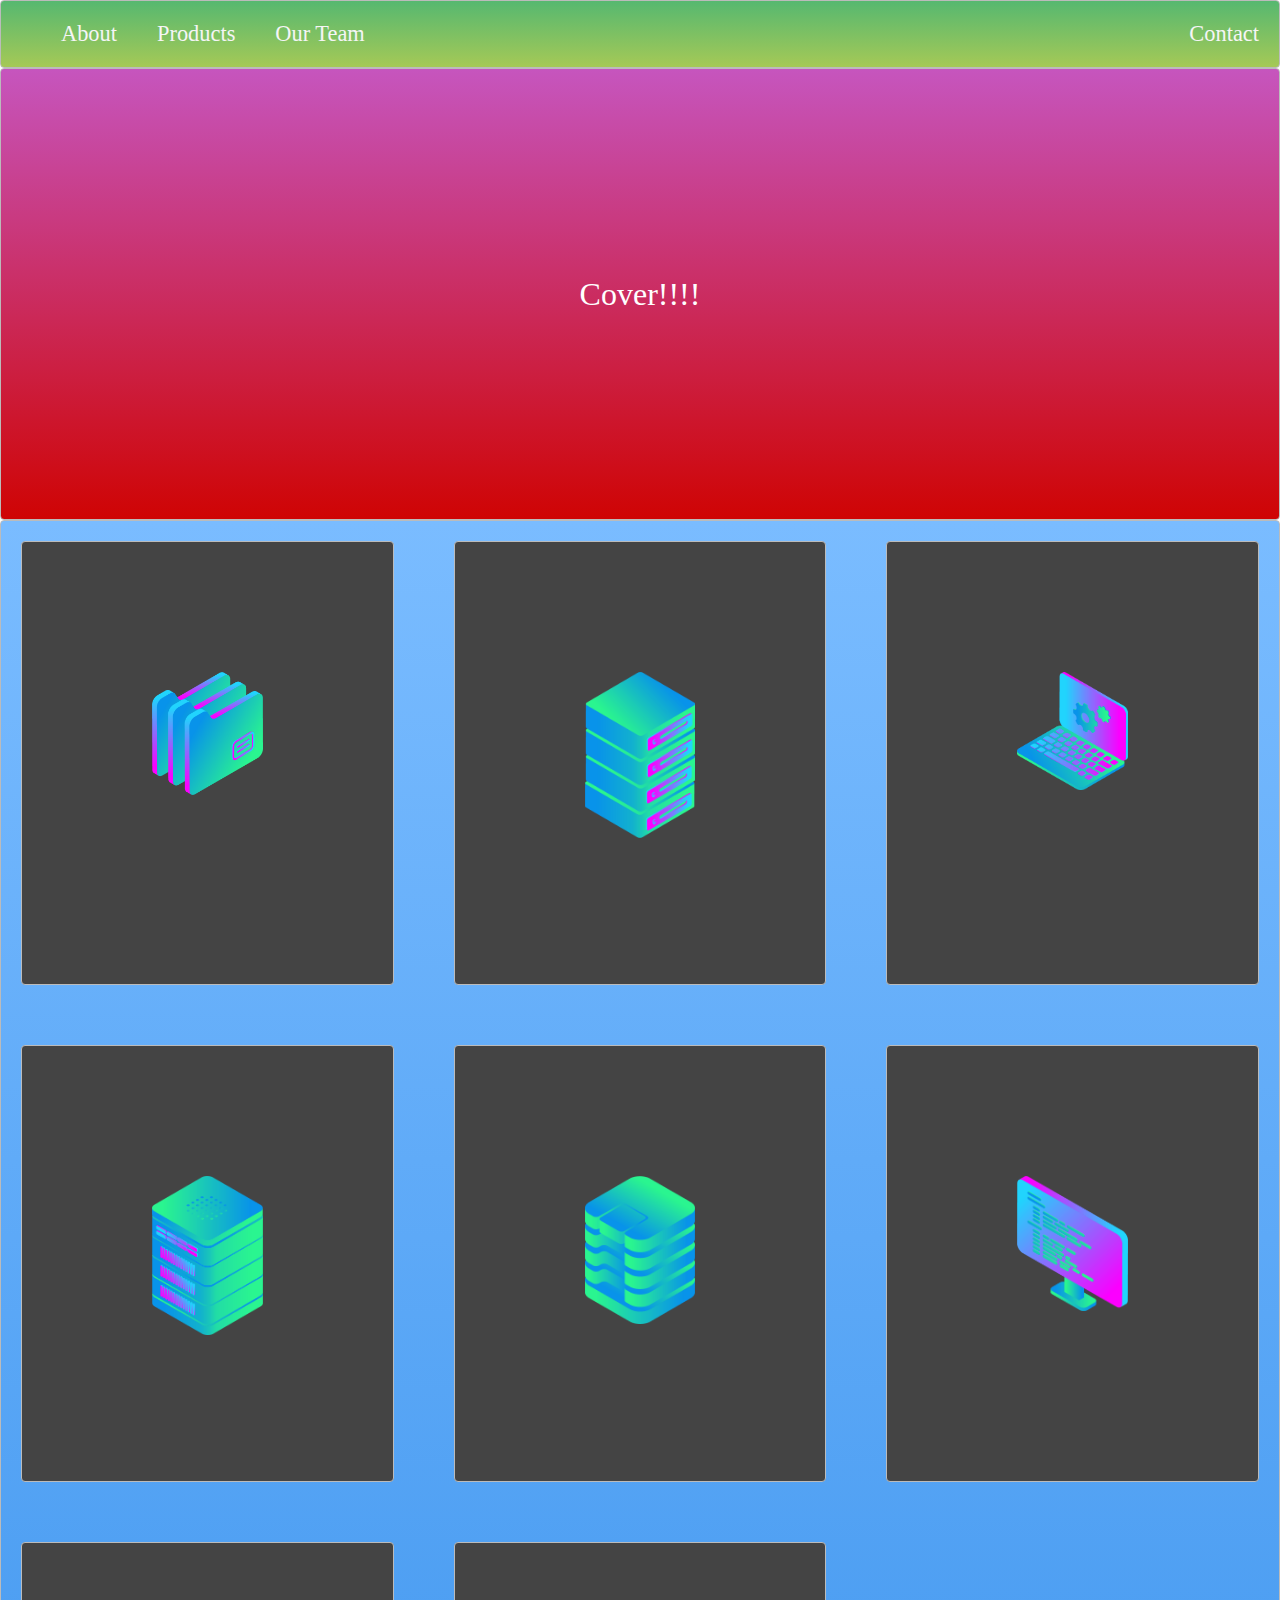
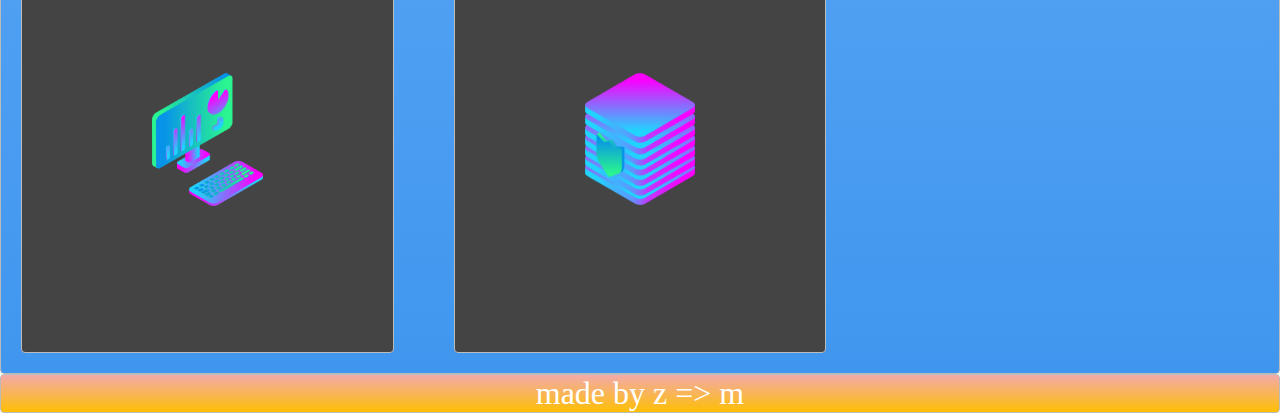
<file: FinalCSSGrid/project-layout/index.html>
<!DOCTYPE html>
<html>
<head>
  <title>Layout Master</title>
  <link rel="stylesheet" type="text/css" href="./style.css">
</head>
<body>
  <nav class="zone green">
    <ul class="main-nav">
        <li><a href="">About</a></li>
        <li><a href="">Products</a></li>
        <li><a href="">Our Team</a></li>
        <li class="push"><a href="">Contact</a></li>
    </ul>
  </nav>
  <div class="container zone red">Cover!!!!</div>
  <div class="zone blue grid-wrapper">
    <div class="box zone"><img src="./img/files_2.png"></div>
    <div class="box zone"><img src="./img/server_2_2.png"></div>
    <div class="box zone"><img src="./img/monitor_settings_2.png"></div>
    <div class="box zone"><img src="./img/server_3.png"></div>
    <div class="box zone"><img src="./img/data_storage_2_2.png"></div>
    <div class="box zone"><img src="./img/monitor_coding_2.png"></div>
    <div class="box zone"><img src="./img/desktop_analytics_2.png"></div>
    <div class="box zone"><img src="./img/server_safe_2.png"></div>
  </div>
  <footer class="zone yellow">made by z => m</footer>
</div>
</body>
</html>
</file>
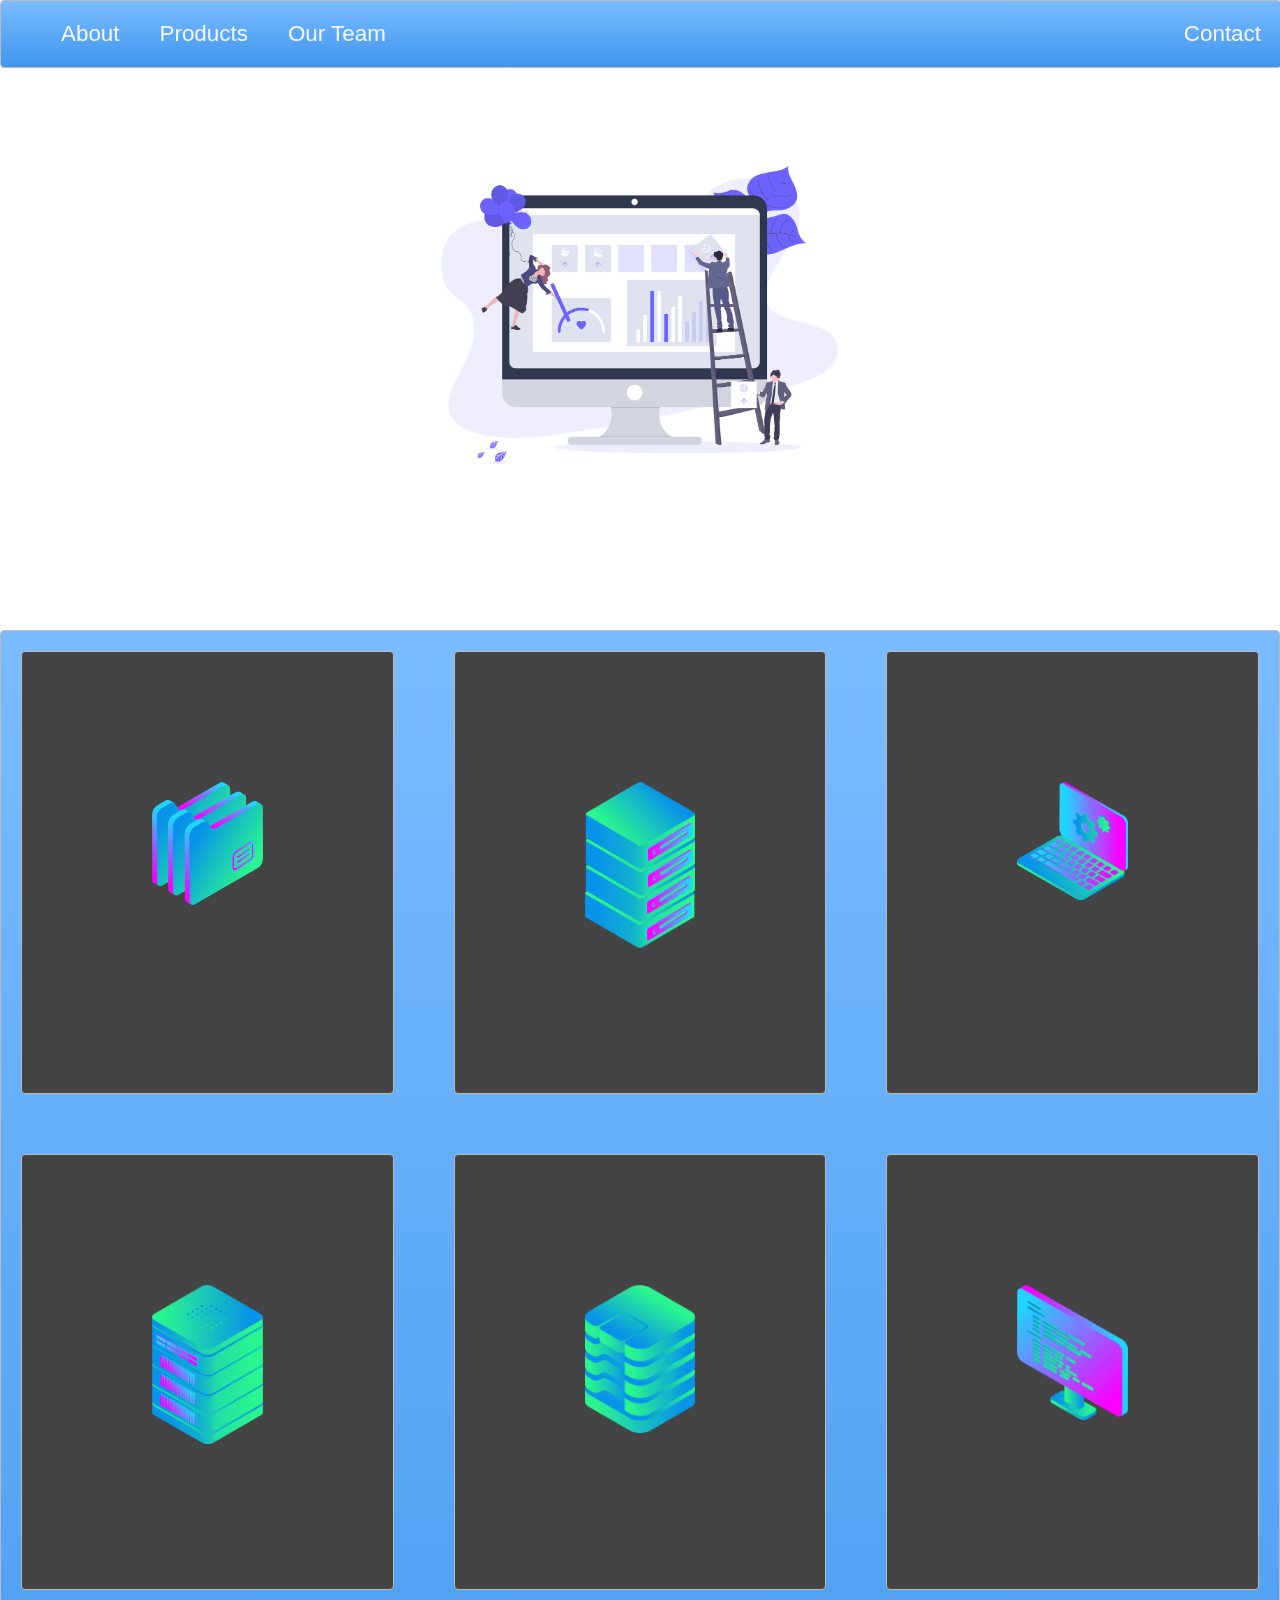
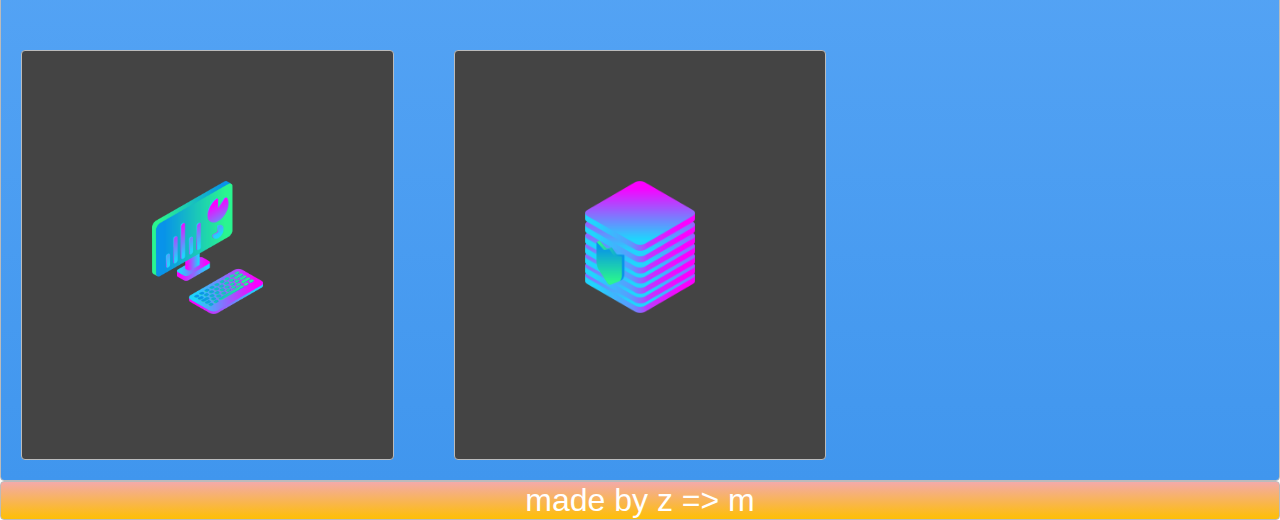
<file: FinalCSSGrid/project-prettify/index.html>
<!DOCTYPE html>
<html>
<head>
  <title>Layout Master</title>
  <link rel="stylesheet" type="text/css" href="./style.css">
</head>
<body>
  <nav class="zone blue sticky">
      <ul class="main-nav">
          <li><a href="">About</a></li>
          <li><a href="">Products</a></li>
          <li><a href="">Our Team</a></li>
          <li class="push"><a href="">Contact</a></li>
  </ul>
  </nav>
  <div class="container"><img class="cover" src="./img/undraw.png"></div>
  <div class="zone blue grid-wrapper">
    <div class="box zone"><img src="./img/files_2.png"></div>
    <div class="box zone"><img src="./img/server_2_2.png"></div>
    <div class="box zone"><img src="./img/monitor_settings_2.png"></div>
    <div class="box zone"><img src="./img/server_3.png"></div>
    <div class="box zone"><img src="./img/data_storage_2_2.png"></div>
    <div class="box zone"><img src="./img/monitor_coding_2.png"></div>
    <div class="box zone"><img src="./img/desktop_analytics_2.png"></div>
    <div class="box zone"><img src="./img/server_safe_2.png"></div>
  </div>
  <footer class="zone yellow">made by z => m</footer>
</div>
</body>
</html>
</file>
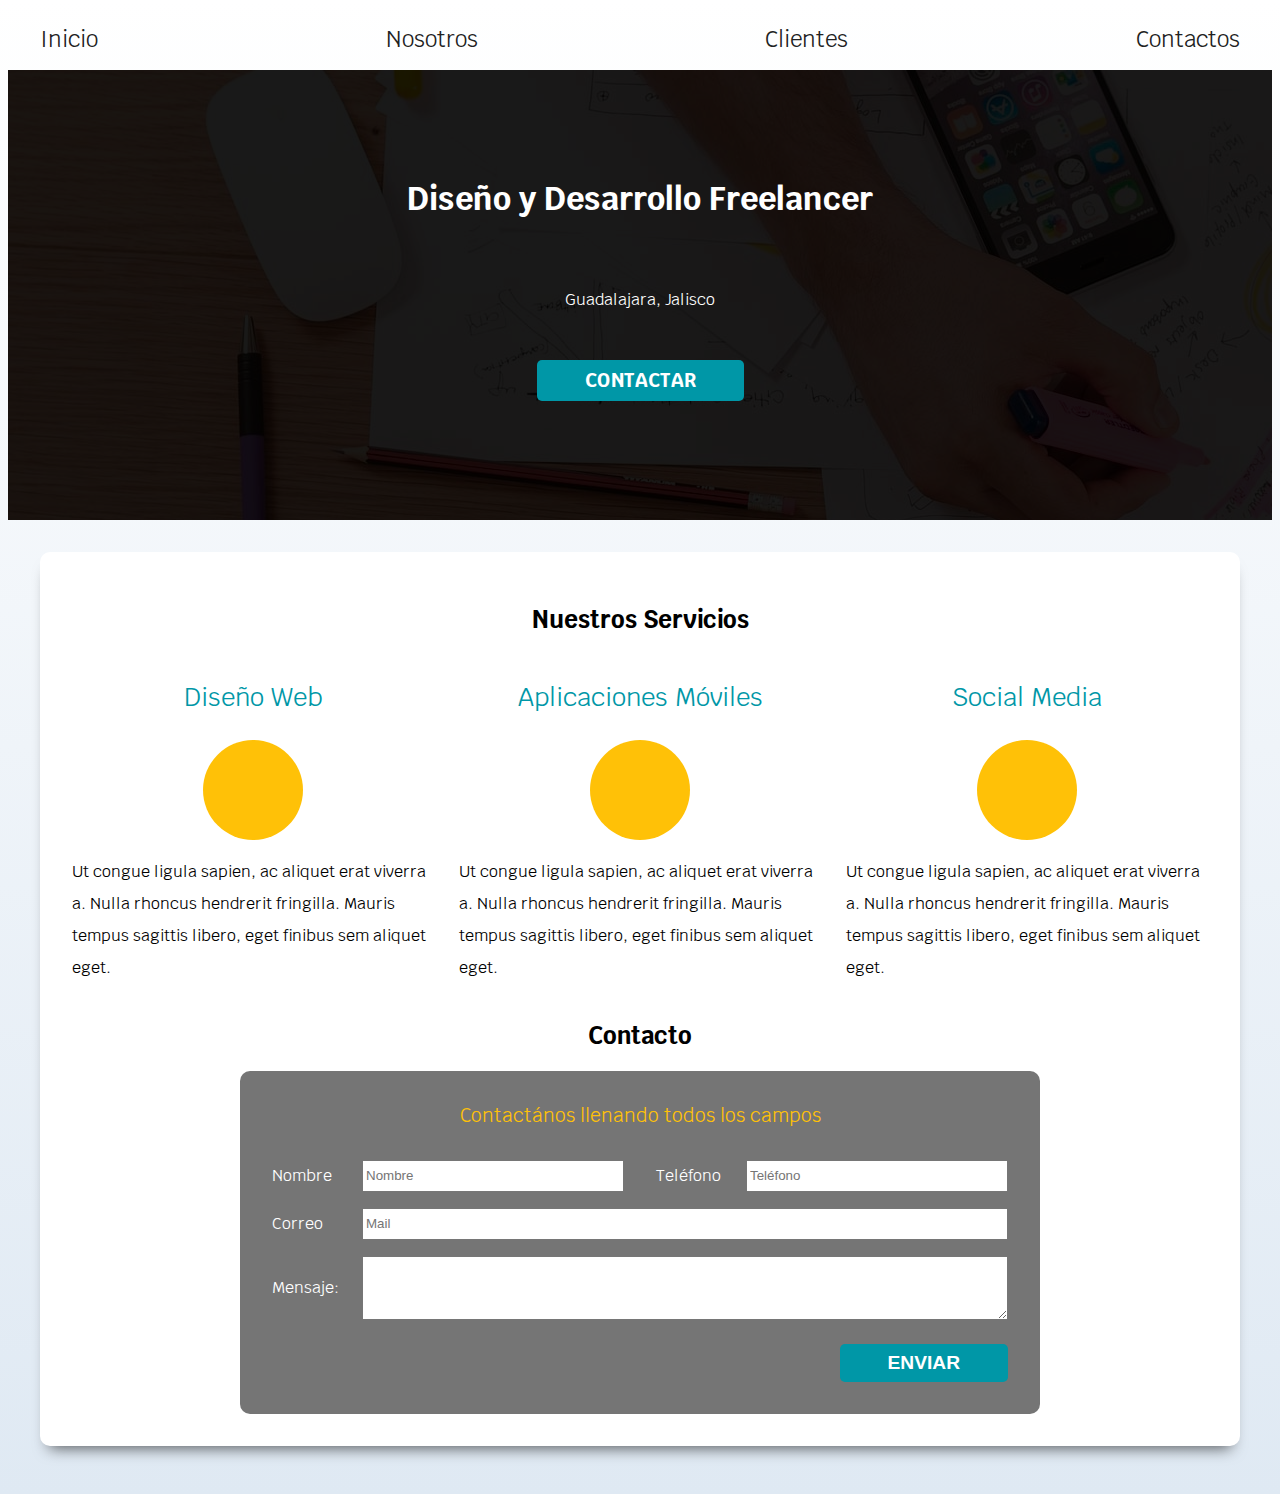
<file: flexbox_SeguirAca/flexbox_fin/index.html>
<!DOCTYPE html>
<html lang="en">
<head>
    <meta charset="UTF-8">
    <meta name="viewport" content="width=device-width, initial-scale=1.0">
    <meta http-equiv="X-UA-Compatible" content="ie=edge">
    <title>Flexbox 101</title>
    <link rel="stylesheet" href="https://necolas.github.io/normalize.css/8.0.0/normalize.css">
    <link rel="stylesheet" href="https://use.fontawesome.com/releases/v5.4.1/css/all.css" integrity="sha384-5sAR7xN1Nv6T6+dT2mhtzEpVJvfS3NScPQTrOxhwjIuvcA67KV2R5Jz6kr4abQsz" crossorigin="anonymous">

    <link href="https://fonts.googleapis.com/css?family=Krub:400,700" rel="stylesheet">
    <link rel="stylesheet" href="css/style.css">
</head>
<body>

    <div class="header">
        <nav>
            <a href="#">Inicio</a>
            <a href="#">Nosotros</a>
            <a href="#">Clientes</a>
            <a href="#">Contactos</a>
        </nav>
    </div>
    <div class="hero">
        <div class="contenido-hero">
            <h1>Diseño y Desarrollo Freelancer</h1>
            <p><i class="fas fa-map-marker-alt"></i> Guadalajara, Jalisco</p>
            
            <a class="boton" href="#contacto">Contactar</a>
        </div>
    </div>

    <div class="contenedor">
        <main class="servicios">
            <h2>Nuestros Servicios</h2>
            <div class="servicios-contenedor">
                <div class="servicio">
                    <h3>Diseño Web</h3>
                    <div class="iconos">
                        <i class="fas fa-pen-nib"></i>
                    </div>
                    <p>Ut congue ligula sapien, ac aliquet erat viverra a. Nulla rhoncus hendrerit fringilla. Mauris tempus sagittis libero, eget finibus sem aliquet eget.</p>
                </div>
                <div class="servicio">
                    <h3>Aplicaciones Móviles</h3>
                    <div class="iconos">
                            <i class="fab fa-android"></i>
                            <i class="fab fa-apple"></i>
                    </div>
                    <p>Ut congue ligula sapien, ac aliquet erat viverra a. Nulla rhoncus hendrerit fringilla. Mauris tempus sagittis libero, eget finibus sem aliquet eget.</p>
                </div>
                <div class="servicio">
                    <h3>Social Media </h3>
                    <div class="iconos">
                        <i class="fab fa-twitter"></i>
                        <i class="fab fa-facebook"></i>
                    </div>
                    <p>Ut congue ligula sapien, ac aliquet erat viverra a. Nulla rhoncus hendrerit fringilla. Mauris tempus sagittis libero, eget finibus sem aliquet eget.</p>
                </div>
            </div> <!--.servicios-->
        </main>

        <div id="contacto" class="contacto">
            <h2>Contacto</h2>
            <form action="#">
                <legend>Contactános llenando todos los campos</legend>

                <div class="contenedor-campos">
                    <div class="campo">
                        <label>Nombre</label>

                        <input type="text" name="nombre" placeholder="Nombre">
                    </div>
                    <div class="campo">
                        <label>Teléfono</label>

                        <input type="tel" name="telefono" placeholder="Teléfono">
                    </div>
                    <div class="campo w-100">
                        <label>Correo</label>

                        <input type="mail" name="correo" placeholder="Mail">
                    </div>
                    <div class="campo w-100">
                        <label>Mensaje:</label>

                        <textarea></textarea>
                    </div>
                </div><!--.contenedor-campos-->
                <div class="enviar">
                    <input class="boton" type="submit" value="Enviar">
                </div>
            </form>
        </div>
           
    </div>




    
</body>
</html>
</file>
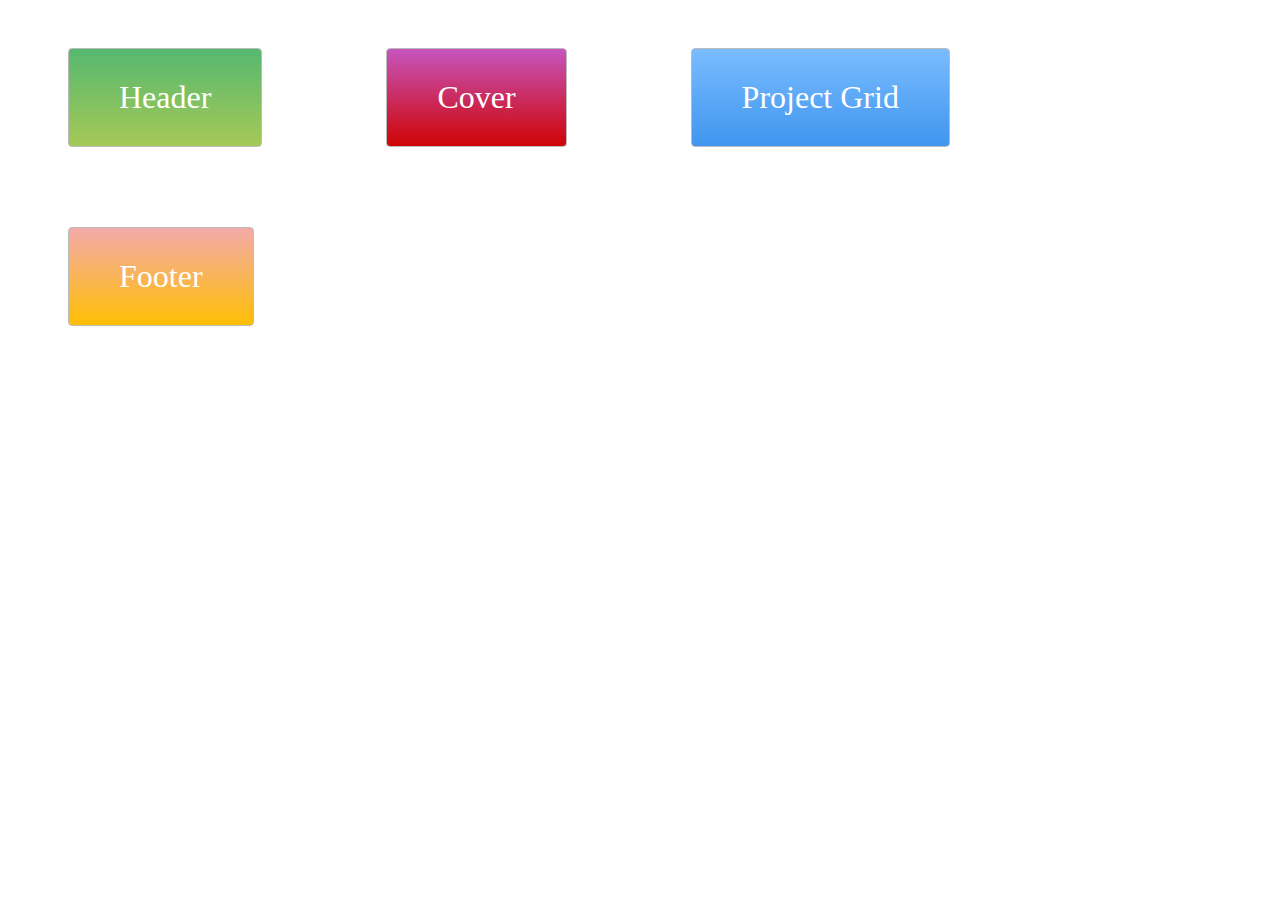
<file: FinalCSSGrid/project-start/project-start/index.html>
<!DOCTYPE html>
<html>
<head>
  <title>Layout Master</title>
  <link rel="stylesheet" type="text/css" href="./style.css">
</head>
<body>
  <div class="zone green">Header</div>
  <div class="zone red">Cover</div>
  <div class="zone blue">Project Grid</div>
  <div class="zone yellow">Footer</div>
</body>
</html>
</file>
<file: FinalCSSGrid/project-layout/style.css>
body {
    margin: 0 auto;
}

.zone {
    /*padding:30px 50px;*/
    /*cursor:pointer;*/
    color:#FFF;
    font-size:2em;
    border-radius:4px;
    border:1px solid #bbb;
    transition: all 0.3s linear;
}

.zone:hover {
    -webkit-box-shadow:rgba(0,0,0,0.8) 0px 5px 15px, inset rgba(0,0,0,0.15) 0px -10px 20px;
    -moz-box-shadow:rgba(0,0,0,0.8) 0px 5px 15px, inset rgba(0,0,0,0.15) 0px -10px 20px;
    -o-box-shadow:rgba(0,0,0,0.8) 0px 5px 15px, inset rgba(0,0,0,0.15) 0px -10px 20px;
    box-shadow:rgba(0,0,0,0.8) 0px 5px 15px, inset rgba(0,0,0,0.15) 0px -10px 20px;
}

/***********************************************************************
 *  Nav Bar
 **********************************************************************/
.main-nav {
    display: flex;
    list-style: none;
    margin: 0;
    font-size: 0.7em;
}

@media only screen and (max-width: 600px) {
    .main-nav {
        font-size: 0.5em;
        padding: 0;
    }
}

.push {
    margin-left: auto;
}

li {
    padding: 20px;
}

a {
    color: #f5f5f6;
    text-decoration: none;
}
    

/***********************************************************************
 *  Cover
 **********************************************************************/
.container {
    /*show heigh: auto*/
    height: 50vh; 
    display: flex;
    align-items: center;
    justify-content: center;
}

/***********************************************************************
 *  Grid Panel
 **********************************************************************/
.grid-wrapper {
    display: grid;
    grid-template-columns: repeat(auto-fill, minmax(350px, 1fr));
    grid-gap: 20px;
}

.box {
    background-color: #444;
    padding: 130px;
    margin: 20px;
}

.box > img {
    width: 100%;
}

/***********************************************************************
 *  Footer
 **********************************************************************/
footer {
    text-align: center;
}

/*https://paulund.co.uk/how-to-create-shiny-css-buttons*/
/***********************************************************************
 *  Green Background
 **********************************************************************/
.green {
    background: #56B870; /* Old browsers */
    background: -moz-linear-gradient(top, #56B870 0%, #a5c956 100%); /* FF3.6+ */
    background: -webkit-gradient(linear, left top, left bottom, color-stop(0%,#56B870), color-stop(100%,#a5c956)); /* Chrome,Safari4+ */
    background: -webkit-linear-gradient(top, #56B870 0%,#a5c956 100%); /* Chrome10+,Safari5.1+ */
    background: -o-linear-gradient(top, #56B870 0%,#a5c956 100%); /* Opera 11.10+ */
    background: -ms-linear-gradient(top, #56B870 0%,#a5c956 100%); /* IE10+ */
    background: linear-gradient(top, #56B870 0%,#a5c956 100%); /* W3C */
}

/***********************************************************************
 *  Red Background
 **********************************************************************/
.red {
    background: #C655BE; /* Old browsers */
    background: -moz-linear-gradient(top, #C655BE 0%, #cf0404 100%); /* FF3.6+ */
    background: -webkit-gradient(linear, left top, left bottom, color-stop(0%,#C655BE), color-stop(100%,#cf0404)); /* Chrome,Safari4+ */
    background: -webkit-linear-gradient(top, #C655BE 0%,#cf0404 100%); /* Chrome10+,Safari5.1+ */
    background: -o-linear-gradient(top, #C655BE 0%,#cf0404 100%); /* Opera 11.10+ */
    background: -ms-linear-gradient(top, #C655BE 0%,#cf0404 100%); /* IE10+ */
    background: linear-gradient(top, #C655BE 0%,#cf0404 100%); /* W3C */
}

/***********************************************************************
 *  Yellow Background
 **********************************************************************/
.yellow {
    background: #F3AAAA; /* Old browsers */
    background: -moz-linear-gradient(top, #F3AAAA 0%, #febf04 100%); /* FF3.6+ */
    background: -webkit-gradient(linear, left top, left bottom, color-stop(0%,#F3AAAA), color-stop(100%,#febf04)); /* Chrome,Safari4+ */
    background: -webkit-linear-gradient(top, #F3AAAA 0%,#febf04 100%); /* Chrome10+,Safari5.1+ */
    background: -o-linear-gradient(top, #F3AAAA 0%,#febf04 100%); /* Opera 11.10+ */
    background: -ms-linear-gradient(top, #F3AAAA 0%,#febf04 100%); /* IE10+ */
    background: linear-gradient(top, #F3AAAA 0%,#febf04 100%); /* W3C */
}

/***********************************************************************
 *  Blue Background
 **********************************************************************/
.blue {
    background: #7abcff; /* Old browsers */
    background: -moz-linear-gradient(top, #7abcff 0%, #60abf8 44%, #4096ee 100%); /* FF3.6+ */
    background: -webkit-gradient(linear, left top, left bottom, color-stop(0%,#7abcff), color-stop(44%,#60abf8), color-stop(100%,#4096ee)); /* Chrome,Safari4+ */
    background: -webkit-linear-gradient(top, #7abcff 0%,#60abf8 44%,#4096ee 100%); /* Chrome10+,Safari5.1+ */
    background: -o-linear-gradient(top, #7abcff 0%,#60abf8 44%,#4096ee 100%); /* Opera 11.10+ */
    background: -ms-linear-gradient(top, #7abcff 0%,#60abf8 44%,#4096ee 100%); /* IE10+ */
    background: linear-gradient(top, #7abcff 0%,#60abf8 44%,#4096ee 100%); /* W3C */
}
</file>
<file: FinalCSSGrid/project-prettify/style.css>
body {
    margin: 0 auto;
    font-family: Arial;
}

.zone {
    /*padding:30px 50px;*/
    cursor:pointer;
    color:#FFF;
    font-size:2em;
    border-radius:4px;
    border:1px solid #bbb;
    transition: all 0.3s linear;
}

.zone:hover {
    -webkit-box-shadow:rgba(0,0,0,0.8) 0px 5px 15px, inset rgba(0,0,0,0.15) 0px -10px 20px;
    -moz-box-shadow:rgba(0,0,0,0.8) 0px 5px 15px, inset rgba(0,0,0,0.15) 0px -10px 20px;
    -o-box-shadow:rgba(0,0,0,0.8) 0px 5px 15px, inset rgba(0,0,0,0.15) 0px -10px 20px;
    box-shadow:rgba(0,0,0,0.8) 0px 5px 15px, inset rgba(0,0,0,0.15) 0px -10px 20px;
}

/***********************************************************************
 *  Nav Bar
 **********************************************************************/
.main-nav {
    display: flex;
    list-style: none;
    margin: 0;
    font-size: 0.7em;
}

@media only screen and (max-width: 600px) {
    .main-nav {
        font-size: 0.5em;
        padding: 0;
    }
}

.push {
    margin-left: auto;
}

li {
    padding: 20px;
}

a {
    color: #f5f5f6;
    text-decoration: none;
}

.sticky {
  position: fixed;
  top: 0;
  width: 100%;
}

/***********************************************************************
 *  Cover
 **********************************************************************/
.container {
    /*show heigh: auto*/
    height: 70vh; 
    display: flex;
    align-items: center;
    justify-content: center;
}

.cover {
    width: 30rem;
}

/***********************************************************************
 *  Grid Panel
 **********************************************************************/
.grid-wrapper {
    display: grid;
    grid-template-columns: repeat(auto-fill, minmax(350px, 1fr));
    grid-gap: 20px;
}

.box {
    background-color: #444;
    padding: 130px;
    margin: 20px;
}

.box > img {
    width: 100%;
}

.box:hover {
    -webkit-transform: rotate(-7deg);
    -moz-transform: rotate(-7deg);
    -o-transform: rotate(-7deg);
    transform: rotate(-7deg);
}

.box > img {
    width: 100%;
    height: auto;
}

/***********************************************************************
 *  Footer
 **********************************************************************/
footer {
    text-align: center;
    background-color: #444;
}

/*https://paulund.co.uk/how-to-create-shiny-css-buttons*/
/***********************************************************************
 *  Green Background
 **********************************************************************/
.green {
    background: #56B870; /* Old browsers */
    background: -moz-linear-gradient(top, #56B870 0%, #a5c956 100%); /* FF3.6+ */
    background: -webkit-gradient(linear, left top, left bottom, color-stop(0%,#56B870), color-stop(100%,#a5c956)); /* Chrome,Safari4+ */
    background: -webkit-linear-gradient(top, #56B870 0%,#a5c956 100%); /* Chrome10+,Safari5.1+ */
    background: -o-linear-gradient(top, #56B870 0%,#a5c956 100%); /* Opera 11.10+ */
    background: -ms-linear-gradient(top, #56B870 0%,#a5c956 100%); /* IE10+ */
    background: linear-gradient(top, #56B870 0%,#a5c956 100%); /* W3C */
}

/***********************************************************************
 *  Red Background
 **********************************************************************/
.red {
    background: #C655BE; /* Old browsers */
    background: -moz-linear-gradient(top, #C655BE 0%, #cf0404 100%); /* FF3.6+ */
    background: -webkit-gradient(linear, left top, left bottom, color-stop(0%,#C655BE), color-stop(100%,#cf0404)); /* Chrome,Safari4+ */
    background: -webkit-linear-gradient(top, #C655BE 0%,#cf0404 100%); /* Chrome10+,Safari5.1+ */
    background: -o-linear-gradient(top, #C655BE 0%,#cf0404 100%); /* Opera 11.10+ */
    background: -ms-linear-gradient(top, #C655BE 0%,#cf0404 100%); /* IE10+ */
    background: linear-gradient(top, #C655BE 0%,#cf0404 100%); /* W3C */
}

/***********************************************************************
 *  Yellow Background
 **********************************************************************/
.yellow {
    background: #F3AAAA; /* Old browsers */
    background: -moz-linear-gradient(top, #F3AAAA 0%, #febf04 100%); /* FF3.6+ */
    background: -webkit-gradient(linear, left top, left bottom, color-stop(0%,#F3AAAA), color-stop(100%,#febf04)); /* Chrome,Safari4+ */
    background: -webkit-linear-gradient(top, #F3AAAA 0%,#febf04 100%); /* Chrome10+,Safari5.1+ */
    background: -o-linear-gradient(top, #F3AAAA 0%,#febf04 100%); /* Opera 11.10+ */
    background: -ms-linear-gradient(top, #F3AAAA 0%,#febf04 100%); /* IE10+ */
    background: linear-gradient(top, #F3AAAA 0%,#febf04 100%); /* W3C */
}

/***********************************************************************
 *  Blue Background
 **********************************************************************/
.blue {
    background: #7abcff; /* Old browsers */
    background: -moz-linear-gradient(top, #7abcff 0%, #60abf8 44%, #4096ee 100%); /* FF3.6+ */
    background: -webkit-gradient(linear, left top, left bottom, color-stop(0%,#7abcff), color-stop(44%,#60abf8), color-stop(100%,#4096ee)); /* Chrome,Safari4+ */
    background: -webkit-linear-gradient(top, #7abcff 0%,#60abf8 44%,#4096ee 100%); /* Chrome10+,Safari5.1+ */
    background: -o-linear-gradient(top, #7abcff 0%,#60abf8 44%,#4096ee 100%); /* Opera 11.10+ */
    background: -ms-linear-gradient(top, #7abcff 0%,#60abf8 44%,#4096ee 100%); /* IE10+ */
    background: linear-gradient(top, #7abcff 0%,#60abf8 44%,#4096ee 100%); /* W3C */
}
</file>
<file: flexbox_SeguirAca/flexbox_fin/css/style.css>
:root {
    --blanco: #ffffff;
    --primario: #FFC107;
    --secundario: #0097A7;
    --gris: #757575;
    --oscuro: #212121;
}
html {
    box-sizing: border-box;
    min-height: 100%;
}
*, *:before, *:after {
    box-sizing: inherit;
}
p {
    line-height: 2;
}
body {
    font-family: 'Krub', sans-serif;
    background-image: linear-gradient(to top, #dfe9f3 0%, white 100%);
    min-height: 100%;
}

h2, h3 {
    text-align: center;
}
h3 {
    color: var(--secundario);
    font-weight: 400;
    font-size: 1.6rem;
}

.contenedor {
    margin: 0 auto;
    max-width: 1200px;
    padding: 2rem;
    background-color: rgba(255, 255, 255, 1);
    border-radius: 10px;
    -webkit-box-shadow: 0px 11px 15px -9px rgba(0,0,0,0.63);
    -moz-box-shadow: 0px 11px 15px -9px rgba(0,0,0,0.63);
    box-shadow: 0px 11px 15px -9px rgba(0,0,0,0.63);
    margin-bottom: 3rem;
}
.header nav {
    padding: 1rem 0;
    max-width: 1200px;
    margin: 0 auto;
    display: flex;
    
    flex-direction: column;
    align-items: center;
}
@media (min-width:768px) {
    .header nav {
        flex-direction: row;
        justify-content: space-between;
    }
}
.header nav a{
    color: var(--oscuro);
    text-decoration: none;
    font-size: 1.4rem;
    margin-bottom: 2rem;
}
.header nav a:last-of-type {
    margin-bottom:0;
}
@media (min-width:768px) {
    .header nav a{
        margin-bottom: 0;
    }
}
.hero {
    height: 450px;
    background-image: url(../img/hero.jpg);
    margin-bottom: 2rem;
    position: relative;
    display: flex;
    align-items: center;
    justify-content: center;
}
.hero::after {
    content: '';
    background-color: rgba(0,0,0,.9);
    display: block;
    top: 0;
    left: 0;
    right: 0;
    bottom: 0;
    position: absolute;
}
.contenido-hero {
    position: relative;
    z-index: 1;
    flex: 1;
    padding-bottom: 2rem;
    color: white;
    text-align: center;
}

.contenido-hero i {
    font-size: 3rem;
    color: var(--primario);
}
.boton {
    background-color: var(--secundario);
    padding: .5rem 3rem;
    border-radius: 5px;
    display: inline-block;
    margin-top: .5rem;
    color: var(--blanco);
    font-weight: 700;
    text-decoration: none;
    text-transform: uppercase;
    font-size: 1.2rem;
    border:none;
}
.boton:hover{
    cursor: pointer;
}
@media (min-width:768px) {
    .servicios-contenedor {
        display: flex;
        justify-content: space-between;
    }
    .servicio {
        flex: 0 0 calc(33.3% - 1rem);
    }


}
.servicio {
    display: flex;
    flex-direction: column;
    align-items: center;
}


.iconos {
    display: flex;
    height: 100px;
    width: 100px;
    justify-content: space-evenly;
    align-items: center;
    background-color: var(--primario);
    border-radius: 50%;
}
.iconos i {
    font-size: 2rem;
    color: var(--oscuro);
}


form {
    background-color: var(--gris);
    padding: 2rem;
    border-radius: 10px;
}
form legend {
    text-align: center;
    font-size: 1.2rem;
    color: var(--primario);
    margin-bottom: 2rem;
    
}
@media (min-width:768px) {
    form {
        max-width: 800px;
        margin: 0 auto;
    }
    .contenedor-campos {
        display: flex;
        justify-content: space-between;
        flex-wrap: wrap;
    }
    .campo {
        flex : 0 0 calc(50% - 1rem);
    }
}
.campo {
    display: flex;
    margin-bottom: 1rem;
    align-items: center;
}
.campo label {
    flex: 0 0 90px;
    color: var(--blanco);
}
.campo input[type="text"],
.campo input[type="tel"],
.campo input[type="mail"],
.campo textarea {
    flex: 1;
    height: 2rem;
}
.w-100{
    flex: 0 0 100%;
}
.campo textarea {
    height: 4rem;
}

.enviar {
    display: flex;
    justify-content: flex-end;
}
</file>
<file: FinalCSSGrid/project-start/project-start/style.css>
.zone {
    padding:30px 50px;
    margin:40px 60px;
    cursor:pointer;
    display:inline-block;
    color:#FFF;
    font-size:2em;
    border-radius:4px;
    border:1px solid #bbb;
    transition: all 0.3s linear;
}

.zone:hover {
    -webkit-box-shadow:rgba(0,0,0,0.8) 0px 5px 15px, inset rgba(0,0,0,0.15) 0px -10px 20px;
    -moz-box-shadow:rgba(0,0,0,0.8) 0px 5px 15px, inset rgba(0,0,0,0.15) 0px -10px 20px;
    -o-box-shadow:rgba(0,0,0,0.8) 0px 5px 15px, inset rgba(0,0,0,0.15) 0px -10px 20px;
    box-shadow:rgba(0,0,0,0.8) 0px 5px 15px, inset rgba(0,0,0,0.15) 0px -10px 20px;
}

/*https://paulund.co.uk/how-to-create-shiny-css-buttons*/
/***********************************************************************
 *  Green Background
 **********************************************************************/
.green{
    background: #56B870; /* Old browsers */
    background: -moz-linear-gradient(top, #56B870 0%, #a5c956 100%); /* FF3.6+ */
    background: -webkit-gradient(linear, left top, left bottom, color-stop(0%,#56B870), color-stop(100%,#a5c956)); /* Chrome,Safari4+ */
    background: -webkit-linear-gradient(top, #56B870 0%,#a5c956 100%); /* Chrome10+,Safari5.1+ */
    background: -o-linear-gradient(top, #56B870 0%,#a5c956 100%); /* Opera 11.10+ */
    background: -ms-linear-gradient(top, #56B870 0%,#a5c956 100%); /* IE10+ */
    background: linear-gradient(top, #56B870 0%,#a5c956 100%); /* W3C */
}

/***********************************************************************
 *  Red Background
 **********************************************************************/
.red{
    background: #C655BE; /* Old browsers */
    background: -moz-linear-gradient(top, #C655BE 0%, #cf0404 100%); /* FF3.6+ */
    background: -webkit-gradient(linear, left top, left bottom, color-stop(0%,#C655BE), color-stop(100%,#cf0404)); /* Chrome,Safari4+ */
    background: -webkit-linear-gradient(top, #C655BE 0%,#cf0404 100%); /* Chrome10+,Safari5.1+ */
    background: -o-linear-gradient(top, #C655BE 0%,#cf0404 100%); /* Opera 11.10+ */
    background: -ms-linear-gradient(top, #C655BE 0%,#cf0404 100%); /* IE10+ */
    background: linear-gradient(top, #C655BE 0%,#cf0404 100%); /* W3C */
}

/***********************************************************************
 *  Yellow Background
 **********************************************************************/
.yellow{
    background: #F3AAAA; /* Old browsers */
    background: -moz-linear-gradient(top, #F3AAAA 0%, #febf04 100%); /* FF3.6+ */
    background: -webkit-gradient(linear, left top, left bottom, color-stop(0%,#F3AAAA), color-stop(100%,#febf04)); /* Chrome,Safari4+ */
    background: -webkit-linear-gradient(top, #F3AAAA 0%,#febf04 100%); /* Chrome10+,Safari5.1+ */
    background: -o-linear-gradient(top, #F3AAAA 0%,#febf04 100%); /* Opera 11.10+ */
    background: -ms-linear-gradient(top, #F3AAAA 0%,#febf04 100%); /* IE10+ */
    background: linear-gradient(top, #F3AAAA 0%,#febf04 100%); /* W3C */
}

/***********************************************************************
 *  Blue Background
 **********************************************************************/
.blue{
    background: #7abcff; /* Old browsers */
    background: -moz-linear-gradient(top, #7abcff 0%, #60abf8 44%, #4096ee 100%); /* FF3.6+ */
    background: -webkit-gradient(linear, left top, left bottom, color-stop(0%,#7abcff), color-stop(44%,#60abf8), color-stop(100%,#4096ee)); /* Chrome,Safari4+ */
    background: -webkit-linear-gradient(top, #7abcff 0%,#60abf8 44%,#4096ee 100%); /* Chrome10+,Safari5.1+ */
    background: -o-linear-gradient(top, #7abcff 0%,#60abf8 44%,#4096ee 100%); /* Opera 11.10+ */
    background: -ms-linear-gradient(top, #7abcff 0%,#60abf8 44%,#4096ee 100%); /* IE10+ */
    background: linear-gradient(top, #7abcff 0%,#60abf8 44%,#4096ee 100%); /* W3C */
}
</file>
